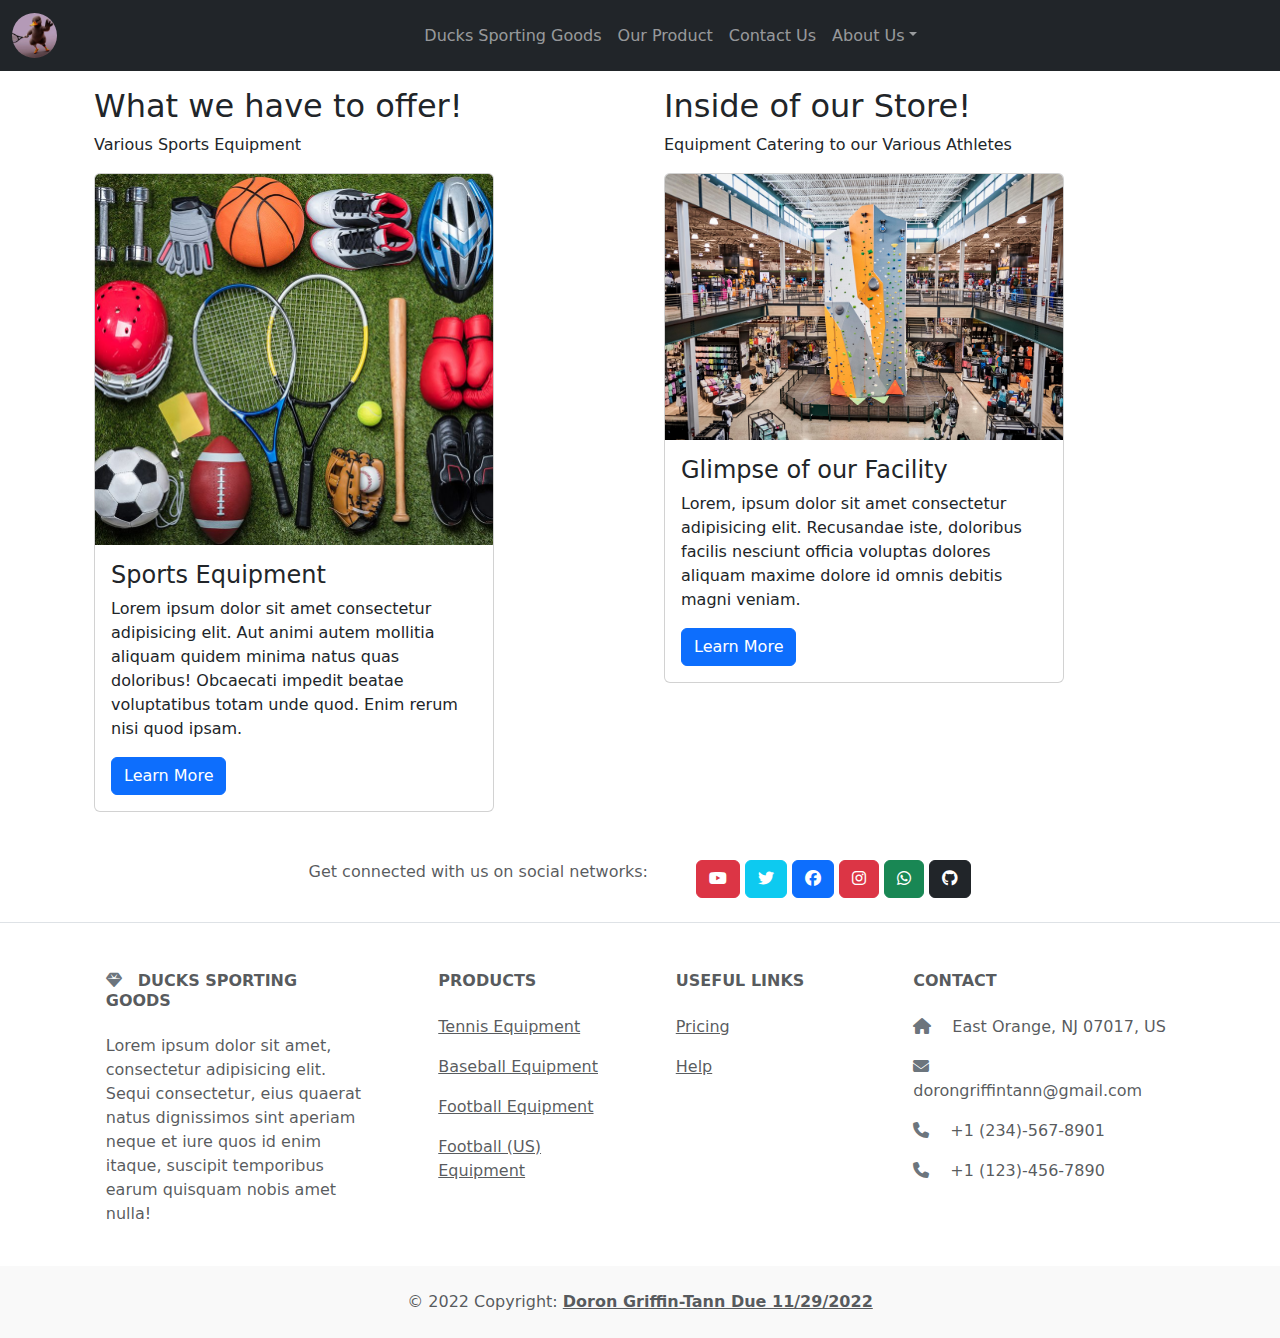
<file: index.html>
<!-- DEVELOPER: Doron Griffin-Tann, IS117-003, Fall 2022 -->

<!DOCTYPE html>
<html lang="en">
  <head>
    <meta name="viewport" content="width=device-width, initial-scale=1">
    <meta charset="utf-8">
<link rel="stylesheet" href="styles/main.css">
<!-- Latest compiled and minified CSS -->
<link href="https://cdn.jsdelivr.net/npm/bootstrap@5.2.3/dist/css/bootstrap.min.css" rel="stylesheet">

<!-- Latest compiled JavaScript -->
<script src="https://cdn.jsdelivr.net/npm/bootstrap@5.2.3/dist/js/bootstrap.bundle.min.js"></script>

<!-- font asesome 6 cdn -->
<link rel="stylesheet" href="https://cdn.jsdelivr.net/npm/@fortawesome/fontawesome-free@6.1.0/css/all.css">
</head>

  <body>

    <nav class="navbar navbar-expand-sm bg-dark navbar-dark">
        <div class="container-fluid">
          <a class="navbar-brand" href="#">
            <img src="images/sporty-duck.jpeg" alt="Company Logo Duck" style="width:45px;" class="rounded-pill"> 
          </a>
          <button class="navbar-toggler" type="button" data-bs-toggle="collapse" data-bs-target="#collapsibleNavbar">
            <span class="navbar-toggler-icon"></span>
          </button>
          <div class="collapse navbar-collapse justify-content-center" id="collapsibleNavbar">
            <ul class="navbar-nav">

                <li class="nav-item">
                    <a class="nav-link" href="index.html">Ducks Sporting Goods</a>
                  </li>
              <li class="nav-item">
                <a class="nav-link" href="our_product.html">Our Product</a>
              </li>
              <li class="nav-item">
                <a class="nav-link" href="contact_form.html">Contact Us</a>
              </li>  
              <li class="nav-item dropdown">
                <a class="nav-link dropdown-toggle" href="#" role="button" data-bs-toggle="dropdown">About Us</a>
                <ul class="dropdown-menu">
                  <li><a class="dropdown-item" href="about_us.html">Our Mission</a></li>
                  <li><a class="dropdown-item" href="customer_reviews.html">Customer Reviews</a></li>
                </ul>
              </li>
            </ul>
          </div>
        </div>
      </nav>

      <div class="container">
        <div class="row">
            <div class="col">
                <div class="container mt-3">
                    <h2>What we have to offer!</h2>
                    <p>Various Sports Equipment</p>
                    <div class="card" style="width:400px">
                        <img class="card-img-top" src="images/Sporting-Goods.jpg" alt="Image of sports equipment" style="width:100%" >
                        <div class="card-body">
                            <h4 class="card-title">Sports Equipment</h4>
                            <p class="card-text">Lorem ipsum dolor sit amet consectetur adipisicing elit. Aut animi autem mollitia aliquam quidem minima natus quas doloribus! Obcaecati impedit beatae voluptatibus totam unde quod. Enim rerum nisi quod ipsam.</p>
                            <a href="our_product.html" class="btn btn-primary">Learn More</a>
                        </div>
                    </div>
                    <br>
                </div>
            </div>
            <div class="col">
                <div class="container mt-3">
                    <h2>Inside of our Store!</h2>
                    <p>Equipment Catering to our Various Athletes</p>
                    <div class="card" style="width:400px">
                        <img class="card-img-top" src="images/sports-interior-shop.jpg" alt="Image of sports equipment" style="width:100%" >
                        <div class="card-body">
                            <h4 class="card-title">Glimpse of our Facility</h4>
                            <p class="card-text">Lorem, ipsum dolor sit amet consectetur adipisicing elit. Recusandae iste, doloribus facilis nesciunt officia voluptas dolores aliquam maxime dolore id omnis debitis magni veniam.</p>
                            <a href="about_us.html" class="btn btn-primary">Learn More</a>
                        </div>
                    </div>
                    <br>
                </div>
            </div>
        </div>
    </div>


      <!-- Footer -->
<footer class="text-center text-lg-start bg-white text-muted">
    <!-- Section: Social media -->
    <section class="d-flex justify-content-center p-4 border-bottom">
      <!-- Left -->
      <div class="me-5 d-none d-lg-block">
        <span>Get connected with us on social networks:</span>
      </div>

      <div id="container-fluid">
        <button class="btn btn-danger text-center" type="button">
            <i class="fa-brands fa-youtube"></i>
        </button>
        <button class="btn btn-info" type="button">
            <i class="fa-brands fa-twitter text-white"></i>
        </button>
        <button class="btn btn-primary" type="button">
            <i class="fa-brands fa-facebook"></i>
        </button>
        <button class="btn btn-danger" type="button">
            <i class="fa-brands fa-instagram"></i>
        </button>
        <button class="btn btn-success" type="button">
            <i class="fa-brands fa-whatsapp"></i>
        </button>
        <button class="btn btn-dark" type="button">
            <i class="fa-brands fa-github"></i>
        </button>
    </div>
      <!-- Left -->

      <!-- Right -->
    <!-- Section: Social media -->

      <!-- Right -->
    </section>

    <!-- Section: Links  -->
    <section class="">
      <div class="container text-center text-md-start mt-5">
        <!-- Grid row -->
        <div class="row mt-3">
          <!-- Grid column -->
          <div class="col-md-3 col-lg-4 col-xl-3 mx-auto mb-4">
            <!-- Content -->
            <h6 class="text-uppercase fw-bold mb-4">
              <i class="fas fa-gem me-3 text-secondary"></i>Ducks Sporting Goods
            </h6>
            <p>Lorem ipsum dolor sit amet, consectetur adipisicing elit. Sequi consectetur, eius quaerat natus dignissimos sint aperiam neque et iure quos id enim itaque, suscipit temporibus earum quisquam nobis amet nulla!
            </p>
          </div>
          <!-- Grid column -->
  
          <!-- Grid column -->
          <div class="col-md-2 col-lg-2 col-xl-2 mx-auto mb-4">
            <!-- Links -->
            <h6 class="text-uppercase fw-bold mb-4">
              Products
            </h6>
            <p>
              <a href="our_product.html" class="text-reset">Tennis Equipment</a>
            </p>
            <p>
              <a href="our_product.html" class="text-reset">Baseball Equipment</a>
            </p>
            <p>
              <a href="our_product.html" class="text-reset">Football Equipment</a>
            </p>
            <p>
              <a href="our_product.html" class="text-reset">Football (US) Equipment</a>
            </p>
          </div>
          <!-- Grid column -->
  
          <!-- Grid column -->
          <div class="col-md-3 col-lg-2 col-xl-2 mx-auto mb-4">
            <!-- Links -->
            <h6 class="text-uppercase fw-bold mb-4">
              Useful links
            </h6>
            <p>
              <a href="our_product.html" class="text-reset">Pricing</a>
            </p>
            <p>
              <a href="contact_form.html" class="text-reset">Help</a>
            </p>
          </div>
          <!-- Grid column -->
  
          <!-- Grid column -->
          <div class="col-md-4 col-lg-3 col-xl-3 mx-auto mb-md-0 mb-4">
            <!-- Links -->
            <h6 class="text-uppercase fw-bold mb-4">Contact</h6>
            <p><i class="fas fa-home me-3 text-secondary"></i> East Orange, NJ 07017, US</p>
            <p>
              <i class="fas fa-envelope me-3 text-secondary"></i>
              dorongriffintann@gmail.com
            </p>
            <p><i class="fas fa-phone me-3 text-secondary"></i> +1 (234)-567-8901</p>
            <p><i class="fas fa-phone me-3 text-secondary"></i> +1 (123)-456-7890</p>
          </div>
          <!-- Grid column -->
        </div>
        <!-- Grid row -->
      </div>
    </section>
    <!-- Section: Links  -->
  
    <!-- Copyright -->
    <div class="text-center p-4" style="background-color: rgba(0, 0, 0, 0.025);">
      &copy; 2022 Copyright:
      <a class="text-reset fw-bold" href="#!">Doron Griffin-Tann Due 11/29/2022</a>
    </div>
    <!-- Copyright -->
  </footer>
  <!-- Footer -->


  </body>
</html>
</file>
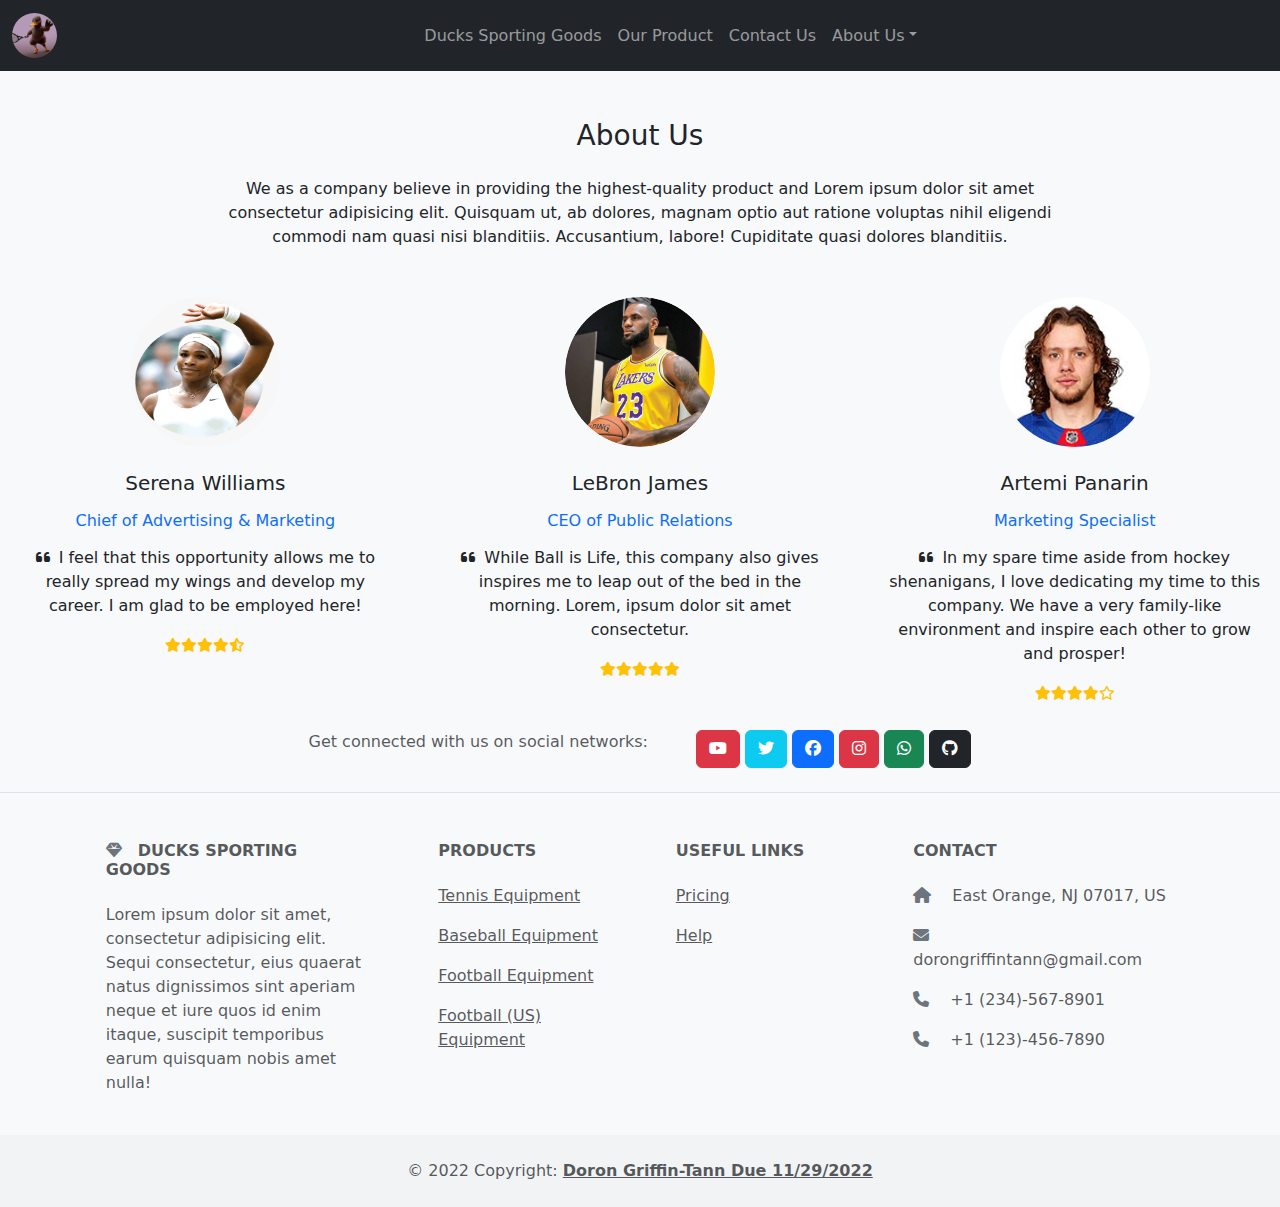
<file: about_us.html>
<!-- DEVELOPER: Doron Griffin-Tann, IS117-003, Fall 2022 -->

<!DOCTYPE html>
<html lang="en">
  <head>
    <meta name="viewport" content="width=device-width, initial-scale=1">
    <meta charset="utf-8">
<link rel="stylesheet" href="styles/main.css">
<!-- Latest compiled and minified CSS -->
<link href="https://cdn.jsdelivr.net/npm/bootstrap@5.2.3/dist/css/bootstrap.min.css" rel="stylesheet">

<!-- Latest compiled JavaScript -->
<script src="https://cdn.jsdelivr.net/npm/bootstrap@5.2.3/dist/js/bootstrap.bundle.min.js"></script>

<!-- font asesome 6 cdn -->
<link rel="stylesheet" href="https://cdn.jsdelivr.net/npm/@fortawesome/fontawesome-free@6.1.0/css/all.css">
</head>

  <body>

  <body>

    <nav class="navbar navbar-expand-sm bg-dark navbar-dark">
        <div class="container-fluid">
          <a class="navbar-brand" href="#">
            <img src="images/sporty-duck.jpeg" alt="Company Logo Duck" style="width:45px;" class="rounded-pill"> 
          </a>
          <button class="navbar-toggler" type="button" data-bs-toggle="collapse" data-bs-target="#collapsibleNavbar">
            <span class="navbar-toggler-icon"></span>
          </button>
          <div class="collapse navbar-collapse justify-content-center" id="collapsibleNavbar">
            <ul class="navbar-nav">

                <li class="nav-item">
                    <a class="nav-link" href="index.html">Ducks Sporting Goods</a>
                  </li>
              <li class="nav-item">
                <a class="nav-link" href="our_product.html">Our Product</a>
              </li>
              <li class="nav-item">
                <a class="nav-link" href="contact_form.html">Contact Us</a>
              </li>  
              <li class="nav-item dropdown">
                <a class="nav-link dropdown-toggle" href="#" role="button" data-bs-toggle="dropdown">About Us</a>
                <ul class="dropdown-menu">
                  <li><a class="dropdown-item" href="about_us.html">Our Mission</a></li>
                  <li><a class="dropdown-item" href="customer_reviews.html">Customer Reviews</a></li>
                </ul>
              </li>
            </ul>
          </div>
        </div>
      </nav>
      
      <div class="bg-light">
        <br class="bg-light">
        <br class="bg-light">
      </div>
      <section class="bg-light">
        <div class="row d-flex justify-content-center">
      
          <div class="col-md-10 col-xl-8 text-center">
            <h3 class="mb-4">About Us</h3>
            <p class="mb-4 pb-2 mb-md-5 pb-md-0">
              We as a company believe in providing the highest-quality product and Lorem ipsum dolor sit amet consectetur adipisicing elit. Quisquam ut, ab dolores, magnam optio aut ratione voluptas nihil eligendi commodi nam quasi nisi blanditiis. Accusantium, labore! Cupiditate quasi dolores blanditiis.
            </p>
          </div>
        </div>
        <div class="row text-center">
          <div class="col-md-4 mb-5 mb-md-0">
            <div class="d-flex justify-content-center mb-4">
              <img src="images/Serena-picture.png"
                class="rounded-circle shadow-1-strong" width="150" height="150" />
            </div>
            <h5 class="mb-3">Serena Williams</h5>
            <h6 class="text-primary mb-3">Chief of Advertising & Marketing</h6>
            <p class="px-xl-3">
              <i class="fas fa-quote-left pe-2"></i>I feel that this opportunity allows me to really spread my wings and develop my career. I am glad to be employed here!
            </p>
            <ul class="list-unstyled d-flex justify-content-center mb-0">
              <li>
                <i class="fas fa-star fa-sm text-warning"></i>
              </li>
              <li>
                <i class="fas fa-star fa-sm text-warning"></i>
              </li>
              <li>
                <i class="fas fa-star fa-sm text-warning"></i>
              </li>
              <li>
                <i class="fas fa-star fa-sm text-warning"></i>
              </li>
              <li>
                <i class="fas fa-star-half-alt fa-sm text-warning"></i>
              </li>
            </ul>
          </div>
          <div class="col-md-4 mb-5 mb-md-0">
            <div class="d-flex justify-content-center mb-4">
              <img src="images/LeBron-picture.png"
                class="rounded-circle shadow-1-strong" width="150" height="150" />
            </div>
            <h5 class="mb-3">LeBron James</h5>
            <h6 class="text-primary mb-3">CEO of Public Relations</h6>
            <p class="px-xl-3">
              <i class="fas fa-quote-left pe-2"></i>While Ball is Life, this company also gives inspires me to leap out of the bed in the morning. Lorem, ipsum dolor sit amet consectetur.
            </p>
            <ul class="list-unstyled d-flex justify-content-center mb-0">
              <li>
                <i class="fas fa-star fa-sm text-warning"></i>
              </li>
              <li>
                <i class="fas fa-star fa-sm text-warning"></i>
              </li>
              <li>
                <i class="fas fa-star fa-sm text-warning"></i>
              </li>
              <li>
                <i class="fas fa-star fa-sm text-warning"></i>
              </li>
              <li>
                <i class="fas fa-star fa-sm text-warning"></i>
              </li>
            </ul>
          </div>
          <div class="col-md-4 mb-0">
            <div class="d-flex justify-content-center mb-4">
              <img src="images/artemi-picture.jpg"
                class="rounded-circle shadow-1-strong" width="150" height="150" />
            </div>
            <h5 class="mb-3">Artemi Panarin</h5>
            <h6 class="text-primary mb-3">Marketing Specialist</h6>
            <p class="px-xl-3">
              <i class="fas fa-quote-left pe-2"></i>In my spare time aside from hockey shenanigans, I love dedicating my time to this company. We have a very family-like environment and inspire each other to grow and prosper!
            </p>
            <ul class="list-unstyled d-flex justify-content-center mb-0">
              <li>
                <i class="fas fa-star fa-sm text-warning"></i>
              </li>
              <li>
                <i class="fas fa-star fa-sm text-warning"></i>
              </li>
              <li>
                <i class="fas fa-star fa-sm text-warning"></i>
              </li>
              <li>
                <i class="fas fa-star fa-sm text-warning"></i>
              </li>
              <li>
                <i class="far fa-star fa-sm text-warning"></i>
              </li>
            </ul>
          </div>
        </div>
      </section>

      

              <!-- Footer -->
              <footer class="text-center text-lg-start bg-light text-muted">
                <!-- Section: Social media -->
                <section class="d-flex justify-content-center p-4 border-bottom">
                  <!-- Left -->
                  <div class="me-5 d-none d-lg-block">
                    <span>Get connected with us on social networks:</span>
                  </div>
              
                  <div id="container-fluid">
                    <button class="btn btn-danger text-center" type="button">
                        <i class="fa-brands fa-youtube"></i>
                    </button>
                    <button class="btn btn-info" type="button">
                        <i class="fa-brands fa-twitter text-white"></i>
                    </button>
                    <button class="btn btn-primary" type="button">
                        <i class="fa-brands fa-facebook"></i>
                    </button>
                    <button class="btn btn-danger" type="button">
                        <i class="fa-brands fa-instagram"></i>
                    </button>
                    <button class="btn btn-success" type="button">
                        <i class="fa-brands fa-whatsapp"></i>
                    </button>
                    <button class="btn btn-dark" type="button">
                        <i class="fa-brands fa-github"></i>
                    </button>
                </div>
                  <!-- Left -->
              
                  <!-- Right -->
                <!-- Section: Social media -->
              
                  <!-- Right -->
                </section>
              
                <!-- Section: Links  -->
                <section class="">
                  <div class="container text-center text-md-start mt-5">
                    <!-- Grid row -->
                    <div class="row mt-3">
                      <!-- Grid column -->
                      <div class="col-md-3 col-lg-4 col-xl-3 mx-auto mb-4">
                        <!-- Content -->
                        <h6 class="text-uppercase fw-bold mb-4">
                          <i class="fas fa-gem me-3 text-secondary"></i>Ducks Sporting Goods
                        </h6>
                        <p>Lorem ipsum dolor sit amet, consectetur adipisicing elit. Sequi consectetur, eius quaerat natus dignissimos sint aperiam neque et iure quos id enim itaque, suscipit temporibus earum quisquam nobis amet nulla!
                        </p>
                      </div>
                      <!-- Grid column -->
              
                      <!-- Grid column -->
                      <div class="col-md-2 col-lg-2 col-xl-2 mx-auto mb-4">
                        <!-- Links -->
                        <h6 class="text-uppercase fw-bold mb-4">
                          Products
                        </h6>
                        <p>
                          <a href="our_product.html" class="text-reset">Tennis Equipment</a>
                        </p>
                        <p>
                          <a href="our_product.html" class="text-reset">Baseball Equipment</a>
                        </p>
                        <p>
                          <a href="our_product.html" class="text-reset">Football Equipment</a>
                        </p>
                        <p>
                          <a href="our_product.html" class="text-reset">Football (US) Equipment</a>
                        </p>
                      </div>
                      <!-- Grid column -->
              
                      <!-- Grid column -->
                      <div class="col-md-3 col-lg-2 col-xl-2 mx-auto mb-4">
                        <!-- Links -->
                        <h6 class="text-uppercase fw-bold mb-4">
                          Useful links
                        </h6>
                        <p>
                          <a href="our_product.html" class="text-reset">Pricing</a>
                        </p>
                        <p>
                          <a href="contact_form.html" class="text-reset">Help</a>
                        </p>
                      </div>
                      <!-- Grid column -->
              
                      <!-- Grid column -->
                      <div class="col-md-4 col-lg-3 col-xl-3 mx-auto mb-md-0 mb-4">
                        <!-- Links -->
                        <h6 class="text-uppercase fw-bold mb-4">Contact</h6>
                        <p><i class="fas fa-home me-3 text-secondary"></i> East Orange, NJ 07017, US</p>
                        <p>
                          <i class="fas fa-envelope me-3 text-secondary"></i>
                          dorongriffintann@gmail.com
                        </p>
                        <p><i class="fas fa-phone me-3 text-secondary"></i> +1 (234)-567-8901</p>
                        <p><i class="fas fa-phone me-3 text-secondary"></i> +1 (123)-456-7890</p>
                      </div>
                      <!-- Grid column -->
                    </div>
                    <!-- Grid row -->
                  </div>
                </section>
                <!-- Section: Links  -->
              
                <!-- Copyright -->
                <div class="text-center p-4" style="background-color: rgba(0, 0, 0, 0.025);">
                  &copy; 2022 Copyright:
                  <a class="text-reset fw-bold" href="#!">Doron Griffin-Tann Due 11/29/2022</a>
                </div>
                <!-- Copyright -->
              </footer>
              <!-- Footer -->
    
  </body>
</html>
</file>
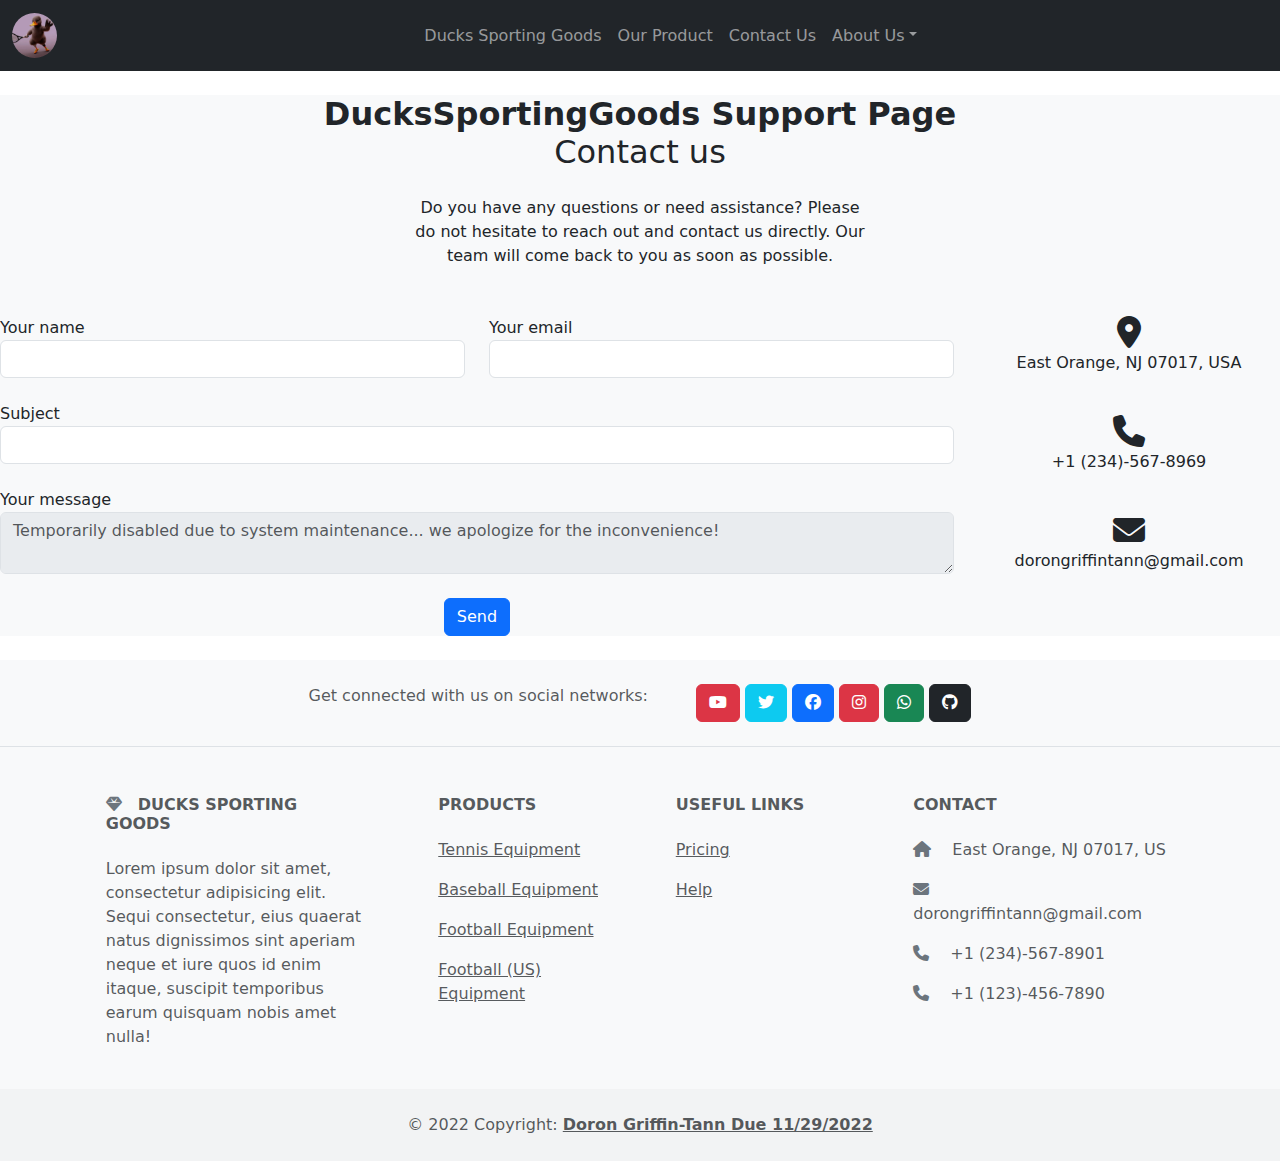
<file: contact_form.html>
<!-- DEVELOPER: Doron Griffin-Tann, IS117-003, Fall 2022 -->

<!DOCTYPE html>
<html lang="en">
  <head>
    <meta name="viewport" content="width=device-width, initial-scale=1">
    <meta charset="utf-8">
<link rel="stylesheet" href="styles/main.css">
<!-- Latest compiled and minified CSS -->
<link href="https://cdn.jsdelivr.net/npm/bootstrap@5.2.3/dist/css/bootstrap.min.css" rel="stylesheet">

<!-- Latest compiled JavaScript -->
<script src="https://cdn.jsdelivr.net/npm/bootstrap@5.2.3/dist/js/bootstrap.bundle.min.js"></script>

<!-- font asesome 6 cdn -->
<link rel="stylesheet" href="https://cdn.jsdelivr.net/npm/@fortawesome/fontawesome-free@6.1.0/css/all.css">
</head>

  <body>

  <body>

    <nav class="navbar navbar-expand-sm bg-dark navbar-dark">
        <div class="container-fluid">
          <a class="navbar-brand" href="#">
            <img src="images/sporty-duck.jpeg" alt="Company Logo Duck" style="width:45px;" class="rounded-pill"> 
          </a>
          <button class="navbar-toggler" type="button" data-bs-toggle="collapse" data-bs-target="#collapsibleNavbar">
            <span class="navbar-toggler-icon"></span>
          </button>
          <div class="collapse navbar-collapse justify-content-center" id="collapsibleNavbar">
            <ul class="navbar-nav">

                <li class="nav-item">
                    <a class="nav-link" href="index.html">Ducks Sporting Goods</a>
                  </li>
              <li class="nav-item">
                <a class="nav-link" href="our_product.html">Our Product</a>
              </li>
              <li class="nav-item">
                <a class="nav-link" href="contact_form.html">Contact Us</a>
              </li>  
              <li class="nav-item dropdown">
                <a class="nav-link dropdown-toggle" href="#" role="button" data-bs-toggle="dropdown">About Us</a>
                <ul class="dropdown-menu">
                  <li><a class="dropdown-item" href="about_us.html">Our Mission</a></li>
                  <li><a class="dropdown-item" href="customer_reviews.html">Customer Reviews</a></li>
                </ul>
              </li>
            </ul>
          </div>
        </div>
      </nav>


<section class="mb-4 bg-light">
  <h2 class="h1-responsive font-weight-bold text-center my-4"><strong>DucksSportingGoods Support Page</strong><br>
  Contact us</h2>
  <!--Section description-->

  <p class="text-center w-responsive mx-auto mb-5 align-middle text-center" style="max-width:45ch";>Do you have any questions or need assistance? Please do not hesitate to reach out and contact us directly. Our team will come back to you as soon as possible.</p>

  <div class="row">

      <!--Grid column-->
      <div class="col-md-9 mb-md-0 mb-5">
          <form id="contact-form" name="contact-form" onsubmit="return false;" method="POST">

              <!--Grid row-->
              <div class="row">

                  <!--Grid column-->
                  <div class="col-md-6">
                      <div class="md-form mb-0">
                          <label for="name" class="">Your name</label>
                          <input type="text" id="name" name="name" class="form-control">
                          <br>
                      </div>
                  </div>
                  <!--Grid column-->

                  <!--Grid column-->
                  <div class="col-md-6">
                      <div class="md-form mb-0">
                          <label for="email" class="">Your email</label>
                          <input type="text" id="email" name="email" class="form-control">
                          <br>
                      </div>
                  </div>
                  <!--Grid column-->

              </div>
              <!--Grid row-->

              <!--Grid row-->
              <div class="row">
                  <div class="col-md-12">
                      <div class="md-form mb-0">
                          <label for="subject" class="">Subject</label>
                          <input type="text" id="subject" name="subject" class="form-control" >
                          <br>
                      </div>
                  </div>
              </div>
              <!--Grid row-->

              <!--Grid row-->
              <div class="row">

                  <!--Grid column-->
                  <div class="col-md-12">

                      <div class="md-form">
                          <label for="message">Your message</label>
                          <textarea type="text" id="message" name="message" rows="2" class="form-control md-textarea" disabled placeholder="Temporarily disabled due to system maintenance... we apologize for the inconvenience!"></textarea>
                          <br>
                      </div>

                  </div>
              </div>
              <!--Grid row-->

          </form>

          <div class="text-center text-md-left">
              <a class="btn btn-primary">Send</a>
          </div>
          <div class="status"></div>
      </div>
      <!--Grid column-->

      <!--Grid column-->
      <div class="col-md-3 text-center">
          <ul class="list-unstyled mb-0">
              <li><i class="fas fa-map-marker-alt fa-2x"></i>
                  <p>East Orange, NJ 07017, USA</p>
              </li>

              <li><i class="fas fa-phone mt-4 fa-2x"></i>
                  <p>+1 (234)-567-8969</p>
              </li>

              <li><i class="fas fa-envelope mt-4 fa-2x"></i>
                  <p>dorongriffintann@gmail.com</p>
              </li>
          </ul>
      </div>
      <!--Grid column-->

  </div>

</section>


          <!-- Footer -->
          <footer class="text-center text-lg-start bg-light text-muted">
            <!-- Section: Social media -->
            <section class="d-flex justify-content-center p-4 border-bottom">
              <!-- Left -->
              <div class="me-5 d-none d-lg-block">
                <span>Get connected with us on social networks:</span>
              </div>
          
              <div id="container-fluid">
                <button class="btn btn-danger text-center" type="button">
                    <i class="fa-brands fa-youtube"></i>
                </button>
                <button class="btn btn-info" type="button">
                    <i class="fa-brands fa-twitter text-white"></i>
                </button>
                <button class="btn btn-primary" type="button">
                    <i class="fa-brands fa-facebook"></i>
                </button>
                <button class="btn btn-danger" type="button">
                    <i class="fa-brands fa-instagram"></i>
                </button>
                <button class="btn btn-success" type="button">
                    <i class="fa-brands fa-whatsapp"></i>
                </button>
                <button class="btn btn-dark" type="button">
                    <i class="fa-brands fa-github"></i>
                </button>
            </div>
              <!-- Left -->
          
              <!-- Right -->
            <!-- Section: Social media -->
          
              <!-- Right -->
            </section>
          
            <!-- Section: Links  -->
            <section class="">
              <div class="container text-center text-md-start mt-5">
                <!-- Grid row -->
                <div class="row mt-3">
                  <!-- Grid column -->
                  <div class="col-md-3 col-lg-4 col-xl-3 mx-auto mb-4">
                    <!-- Content -->
                    <h6 class="text-uppercase fw-bold mb-4">
                      <i class="fas fa-gem me-3 text-secondary"></i>Ducks Sporting Goods
                    </h6>
                    <p>Lorem ipsum dolor sit amet, consectetur adipisicing elit. Sequi consectetur, eius quaerat natus dignissimos sint aperiam neque et iure quos id enim itaque, suscipit temporibus earum quisquam nobis amet nulla!
                    </p>
                  </div>
                  <!-- Grid column -->
          
                  <!-- Grid column -->
                  <div class="col-md-2 col-lg-2 col-xl-2 mx-auto mb-4">
                    <!-- Links -->
                    <h6 class="text-uppercase fw-bold mb-4">
                      Products
                    </h6>
                    <p>
                      <a href="our_product.html" class="text-reset">Tennis Equipment</a>
                    </p>
                    <p>
                      <a href="our_product.html" class="text-reset">Baseball Equipment</a>
                    </p>
                    <p>
                      <a href="our_product.html" class="text-reset">Football Equipment</a>
                    </p>
                    <p>
                      <a href="our_product.html" class="text-reset">Football (US) Equipment</a>
                    </p>
                  </div>
                  <!-- Grid column -->
          
                  <!-- Grid column -->
                  <div class="col-md-3 col-lg-2 col-xl-2 mx-auto mb-4">
                    <!-- Links -->
                    <h6 class="text-uppercase fw-bold mb-4">
                      Useful links
                    </h6>
                    <p>
                      <a href="our_product.html" class="text-reset">Pricing</a>
                    </p>
                    <p>
                      <a href="contact_form.html" class="text-reset">Help</a>
                    </p>
                  </div>
                  <!-- Grid column -->
          
                  <!-- Grid column -->
                  <div class="col-md-4 col-lg-3 col-xl-3 mx-auto mb-md-0 mb-4">
                    <!-- Links -->
                    <h6 class="text-uppercase fw-bold mb-4">Contact</h6>
                    <p><i class="fas fa-home me-3 text-secondary"></i> East Orange, NJ 07017, US</p>
                    <p>
                      <i class="fas fa-envelope me-3 text-secondary"></i>
                      dorongriffintann@gmail.com
                    </p>
                    <p><i class="fas fa-phone me-3 text-secondary"></i> +1 (234)-567-8901</p>
                    <p><i class="fas fa-phone me-3 text-secondary"></i> +1 (123)-456-7890</p>
                  </div>
                  <!-- Grid column -->
                </div>
                <!-- Grid row -->
              </div>
            </section>
            <!-- Section: Links  -->
          
            <!-- Copyright -->
            <div class="text-center p-4" style="background-color: rgba(0, 0, 0, 0.025);">
              &copy; 2022 Copyright:
              <a class="text-reset fw-bold" href="#!">Doron Griffin-Tann Due 11/29/2022</a>
            </div>
            <!-- Copyright -->
          </footer>
          <!-- Footer -->

  </body>
</html>
</file>
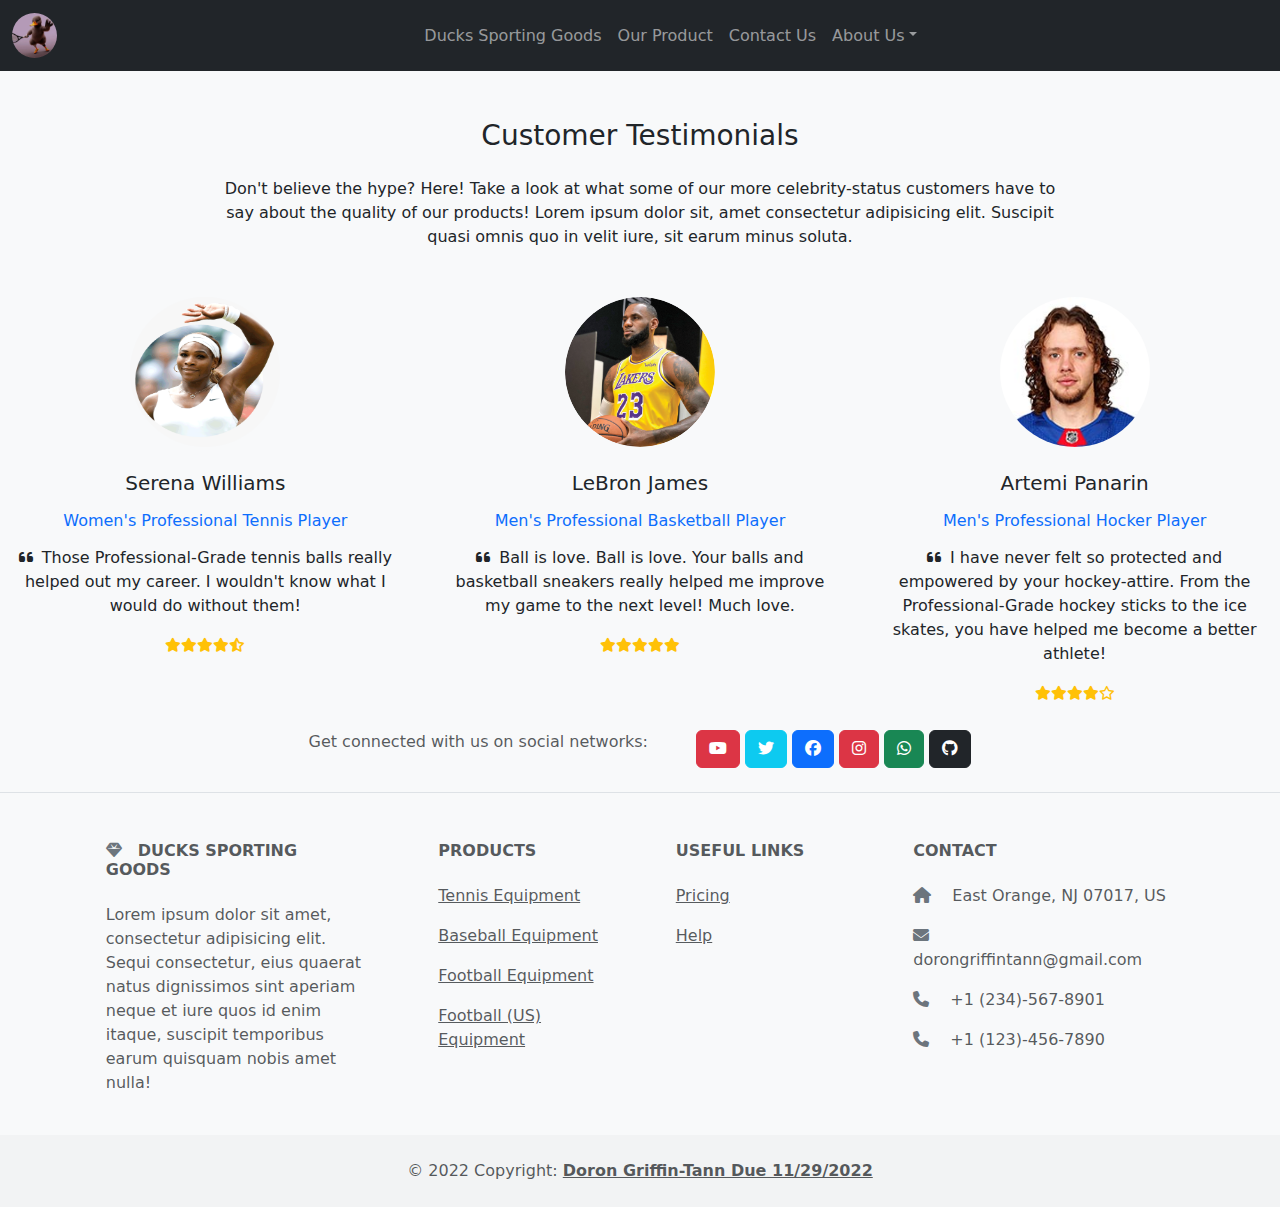
<file: customer_reviews.html>
<!-- DEVELOPER: Doron Griffin-Tann, IS117-003, Fall 2022 -->

<!DOCTYPE html>
<html lang="en">
  <head>
    <meta name="viewport" content="width=device-width, initial-scale=1">
    <meta charset="utf-8">
<link rel="stylesheet" href="styles/main.css">
<!-- Latest compiled and minified CSS -->
<link href="https://cdn.jsdelivr.net/npm/bootstrap@5.2.3/dist/css/bootstrap.min.css" rel="stylesheet">

<!-- Latest compiled JavaScript -->
<script src="https://cdn.jsdelivr.net/npm/bootstrap@5.2.3/dist/js/bootstrap.bundle.min.js"></script>

<!-- font asesome 6 cdn -->
<link rel="stylesheet" href="https://cdn.jsdelivr.net/npm/@fortawesome/fontawesome-free@6.1.0/css/all.css">
</head>

  <body>
    
    <nav class="navbar navbar-expand-sm bg-dark navbar-dark">
        <div class="container-fluid">
          <a class="navbar-brand" href="#">
            <img src="images/sporty-duck.jpeg" alt="Company Logo Duck" style="width:45px;" class="rounded-pill"> 
          </a>
          <button class="navbar-toggler" type="button" data-bs-toggle="collapse" data-bs-target="#collapsibleNavbar">
            <span class="navbar-toggler-icon"></span>
          </button>
          <div class="collapse navbar-collapse justify-content-center" id="collapsibleNavbar">
            <ul class="navbar-nav">

                <li class="nav-item">
                    <a class="nav-link" href="index.html">Ducks Sporting Goods</a>
                  </li>
              <li class="nav-item">
                <a class="nav-link" href="our_product.html">Our Product</a>
              </li>
              <li class="nav-item">
                <a class="nav-link" href="contact_form.html">Contact Us</a>
              </li>  
              <li class="nav-item dropdown">
                <a class="nav-link dropdown-toggle" href="#" role="button" data-bs-toggle="dropdown">About Us</a>
                <ul class="dropdown-menu">
                  <li><a class="dropdown-item" href="about_us.html">Our Mission</a></li>
                  <li><a class="dropdown-item" href="customer_reviews.html">Customer Reviews</a></li>
                </ul>
              </li>
            </ul>
          </div>
        </div>
      </nav>

      <div class="bg-light">
        <br class="bg-light">
        <br class="bg-light">
      </div>
      <section class="bg-light">
        <div class="row d-flex justify-content-center">
      
          <div class="col-md-10 col-xl-8 text-center">
            <h3 class="mb-4">Customer Testimonials</h3>
            <p class="mb-4 pb-2 mb-md-5 pb-md-0">
              Don't believe the hype? Here! Take a look at what some of our more celebrity-status customers have to say about the quality of our products! Lorem ipsum dolor sit, amet consectetur adipisicing elit. Suscipit quasi omnis quo in velit iure, sit earum minus soluta. 
            </p>
          </div>
        </div>
      
        <div class="row text-center">
          <div class="col-md-4 mb-5 mb-md-0">
            <div class="d-flex justify-content-center mb-4">
              <img src="images/Serena-picture.png"
                class="rounded-circle shadow-1-strong" width="150" height="150" />
            </div>
            <h5 class="mb-3">Serena Williams</h5>
            <h6 class="text-primary mb-3">Women's Professional Tennis Player</h6>
            <p class="px-xl-3">
              <i class="fas fa-quote-left pe-2"></i>Those Professional-Grade tennis balls really helped out my career. I wouldn't know what I would do without them!
            </p>
            <ul class="list-unstyled d-flex justify-content-center mb-0">
              <li>
                <i class="fas fa-star fa-sm text-warning"></i>
              </li>
              <li>
                <i class="fas fa-star fa-sm text-warning"></i>
              </li>
              <li>
                <i class="fas fa-star fa-sm text-warning"></i>
              </li>
              <li>
                <i class="fas fa-star fa-sm text-warning"></i>
              </li>
              <li>
                <i class="fas fa-star-half-alt fa-sm text-warning"></i>
              </li>
            </ul>
          </div>
          <div class="col-md-4 mb-5 mb-md-0">
            <div class="d-flex justify-content-center mb-4">
              <img src="images/LeBron-picture.png"
                class="rounded-circle shadow-1-strong" width="150" height="150" />
            </div>
            <h5 class="mb-3">LeBron James</h5>
            <h6 class="text-primary mb-3">Men's Professional Basketball Player</h6>
            <p class="px-xl-3">
              <i class="fas fa-quote-left pe-2"></i>Ball is love. Ball is love. Your balls and basketball sneakers really helped me improve my game to the next level! Much love.
            </p>
            <ul class="list-unstyled d-flex justify-content-center mb-0">
              <li>
                <i class="fas fa-star fa-sm text-warning"></i>
              </li>
              <li>
                <i class="fas fa-star fa-sm text-warning"></i>
              </li>
              <li>
                <i class="fas fa-star fa-sm text-warning"></i>
              </li>
              <li>
                <i class="fas fa-star fa-sm text-warning"></i>
              </li>
              <li>
                <i class="fas fa-star fa-sm text-warning"></i>
              </li>
            </ul>
          </div>
          <div class="col-md-4 mb-0">
            <div class="d-flex justify-content-center mb-4">
              <img src="images/artemi-picture.jpg"
                class="rounded-circle shadow-1-strong" width="150" height="150" />
            </div>
            <h5 class="mb-3">Artemi Panarin</h5>
            <h6 class="text-primary mb-3">Men's Professional Hocker Player</h6>
            <p class="px-xl-3">
              <i class="fas fa-quote-left pe-2"></i>I have never felt so protected and empowered by your hockey-attire. From the Professional-Grade hockey sticks to the ice skates, you have helped me become a better athlete!
            </p>
            <ul class="list-unstyled d-flex justify-content-center mb-0">
              <li>
                <i class="fas fa-star fa-sm text-warning"></i>
              </li>
              <li>
                <i class="fas fa-star fa-sm text-warning"></i>
              </li>
              <li>
                <i class="fas fa-star fa-sm text-warning"></i>
              </li>
              <li>
                <i class="fas fa-star fa-sm text-warning"></i>
              </li>
              <li>
                <i class="far fa-star fa-sm text-warning"></i>
              </li>
            </ul>
          </div>
        </div>
      </section>

                <!-- Footer -->
                <footer class="text-center text-lg-start bg-light text-muted">
                  <!-- Section: Social media -->
                  <section class="d-flex justify-content-center p-4 border-bottom">
                    <!-- Left -->
                    <div class="me-5 d-none d-lg-block">
                      <span>Get connected with us on social networks:</span>
                    </div>
                
                    <div id="container-fluid">
                      <button class="btn btn-danger text-center" type="button">
                          <i class="fa-brands fa-youtube"></i>
                      </button>
                      <button class="btn btn-info" type="button">
                          <i class="fa-brands fa-twitter text-white"></i>
                      </button>
                      <button class="btn btn-primary" type="button">
                          <i class="fa-brands fa-facebook"></i>
                      </button>
                      <button class="btn btn-danger" type="button">
                          <i class="fa-brands fa-instagram"></i>
                      </button>
                      <button class="btn btn-success" type="button">
                          <i class="fa-brands fa-whatsapp"></i>
                      </button>
                      <button class="btn btn-dark" type="button">
                          <i class="fa-brands fa-github"></i>
                      </button>
                  </div>
                    <!-- Left -->
                
                    <!-- Right -->
                  <!-- Section: Social media -->
                
                    <!-- Right -->
                  </section>
                
                  <!-- Section: Links  -->
                  <section class="">
                    <div class="container text-center text-md-start mt-5">
                      <!-- Grid row -->
                      <div class="row mt-3">
                        <!-- Grid column -->
                        <div class="col-md-3 col-lg-4 col-xl-3 mx-auto mb-4">
                          <!-- Content -->
                          <h6 class="text-uppercase fw-bold mb-4">
                            <i class="fas fa-gem me-3 text-secondary"></i>Ducks Sporting Goods
                          </h6>
                          <p>Lorem ipsum dolor sit amet, consectetur adipisicing elit. Sequi consectetur, eius quaerat natus dignissimos sint aperiam neque et iure quos id enim itaque, suscipit temporibus earum quisquam nobis amet nulla!
                          </p>
                        </div>
                        <!-- Grid column -->
                
                        <!-- Grid column -->
                        <div class="col-md-2 col-lg-2 col-xl-2 mx-auto mb-4">
                          <!-- Links -->
                          <h6 class="text-uppercase fw-bold mb-4">
                            Products
                          </h6>
                          <p>
                            <a href="our_product.html" class="text-reset">Tennis Equipment</a>
                          </p>
                          <p>
                            <a href="our_product.html" class="text-reset">Baseball Equipment</a>
                          </p>
                          <p>
                            <a href="our_product.html" class="text-reset">Football Equipment</a>
                          </p>
                          <p>
                            <a href="our_product.html" class="text-reset">Football (US) Equipment</a>
                          </p>
                        </div>
                        <!-- Grid column -->
                
                        <!-- Grid column -->
                        <div class="col-md-3 col-lg-2 col-xl-2 mx-auto mb-4">
                          <!-- Links -->
                          <h6 class="text-uppercase fw-bold mb-4">
                            Useful links
                          </h6>
                          <p>
                            <a href="our_product.html" class="text-reset">Pricing</a>
                          </p>
                          <p>
                            <a href="contact_form.html" class="text-reset">Help</a>
                          </p>
                        </div>
                        <!-- Grid column -->
                
                        <!-- Grid column -->
                        <div class="col-md-4 col-lg-3 col-xl-3 mx-auto mb-md-0 mb-4">
                          <!-- Links -->
                          <h6 class="text-uppercase fw-bold mb-4">Contact</h6>
                          <p><i class="fas fa-home me-3 text-secondary"></i> East Orange, NJ 07017, US</p>
                          <p>
                            <i class="fas fa-envelope me-3 text-secondary"></i>
                            dorongriffintann@gmail.com
                          </p>
                          <p><i class="fas fa-phone me-3 text-secondary"></i> +1 (234)-567-8901</p>
                          <p><i class="fas fa-phone me-3 text-secondary"></i> +1 (123)-456-7890</p>
                        </div>
                        <!-- Grid column -->
                      </div>
                      <!-- Grid row -->
                    </div>
                  </section>
                  <!-- Section: Links  -->
                
                  <!-- Copyright -->
                  <div class="text-center p-4" style="background-color: rgba(0, 0, 0, 0.025);">
                    &copy; 2022 Copyright:
                    <a class="text-reset fw-bold" href="#!">Doron Griffin-Tann Due 11/29/2022</a>
                  </div>
                  <!-- Copyright -->
                </footer>
                <!-- Footer -->
      
  </body>
</html>
</file>
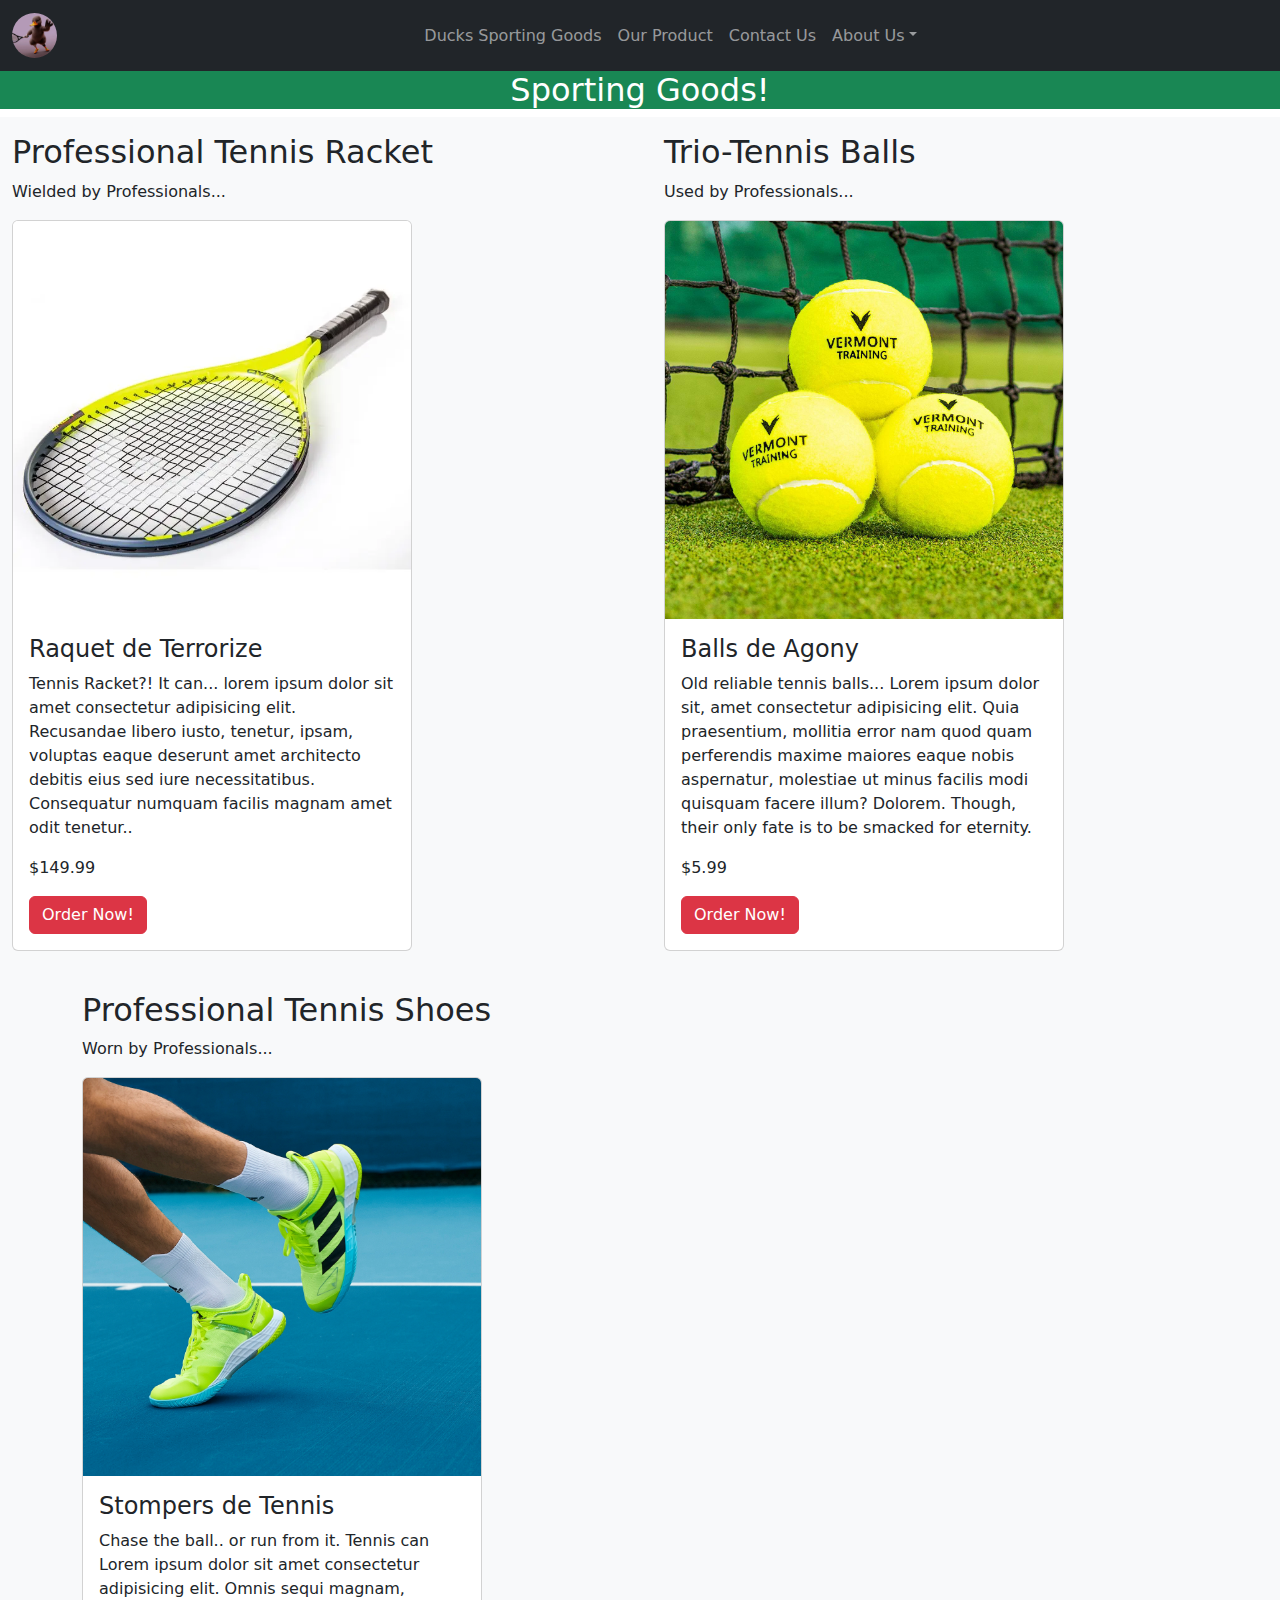
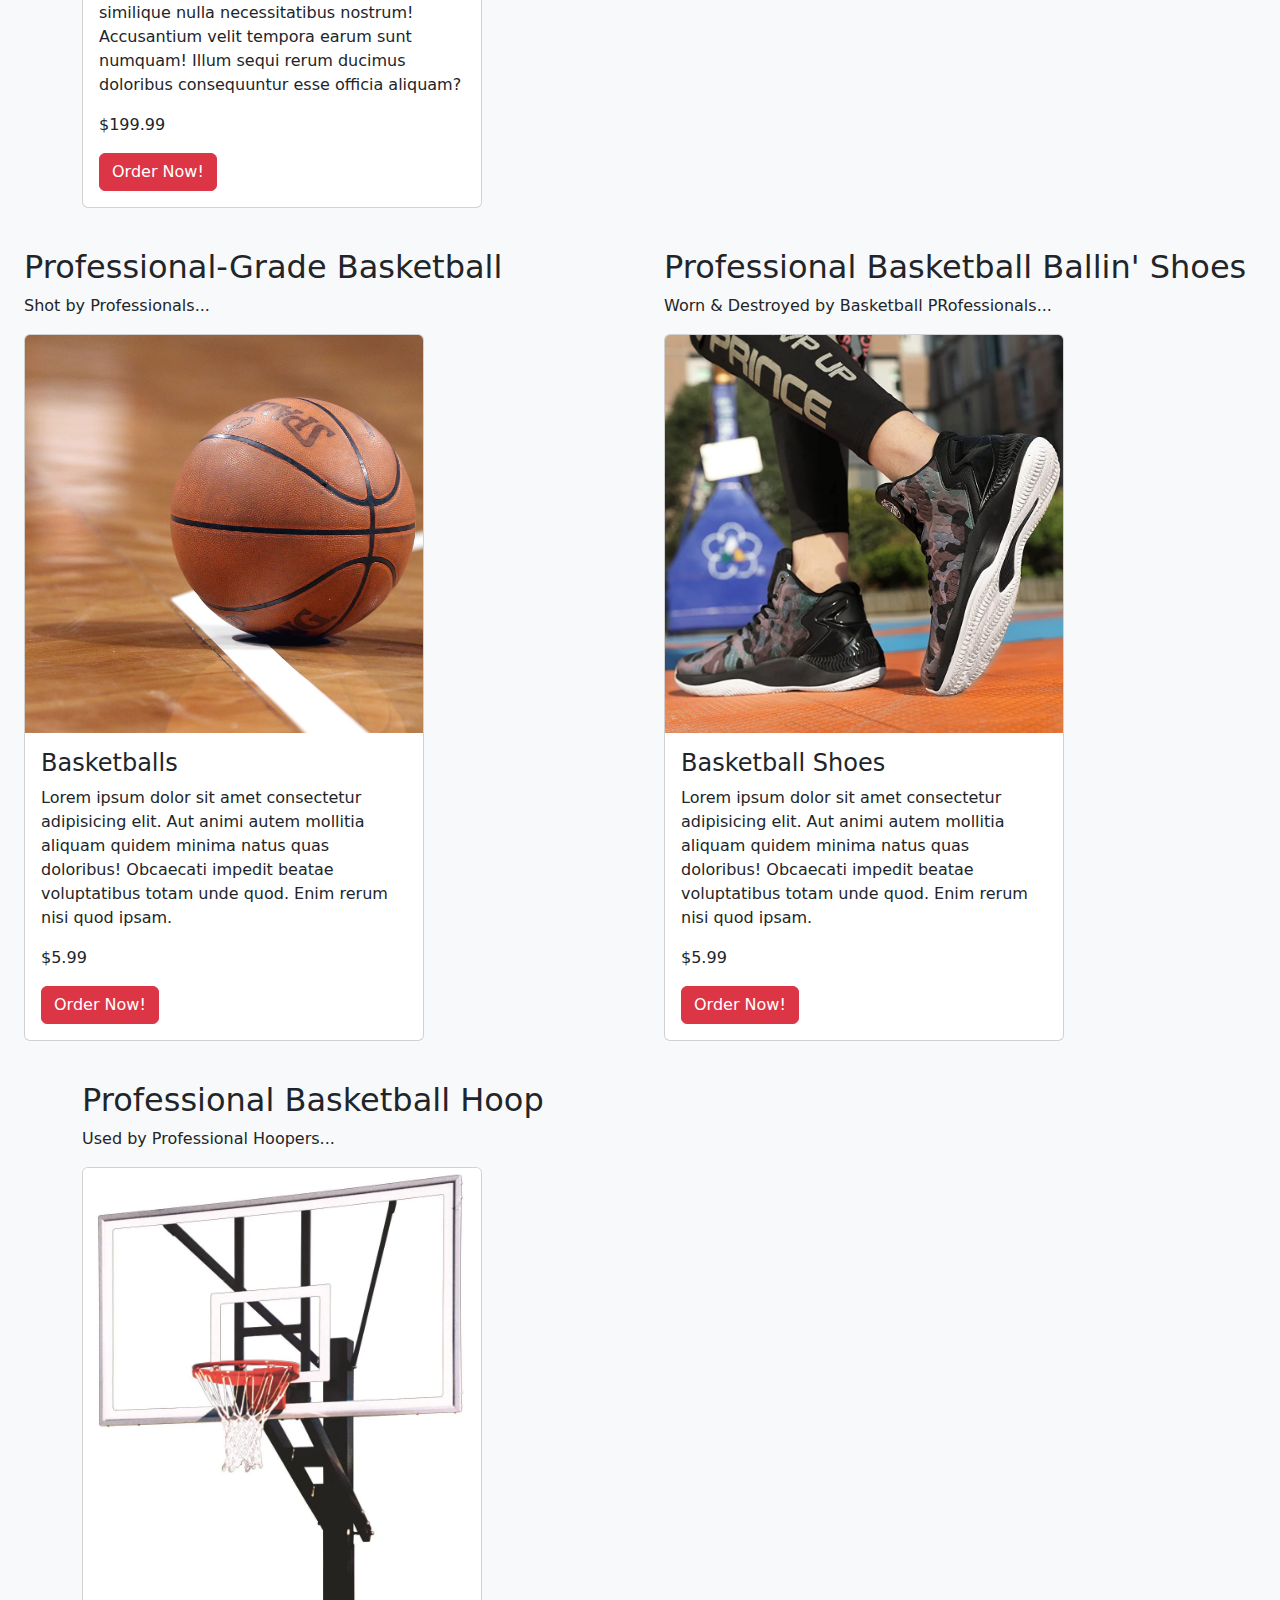
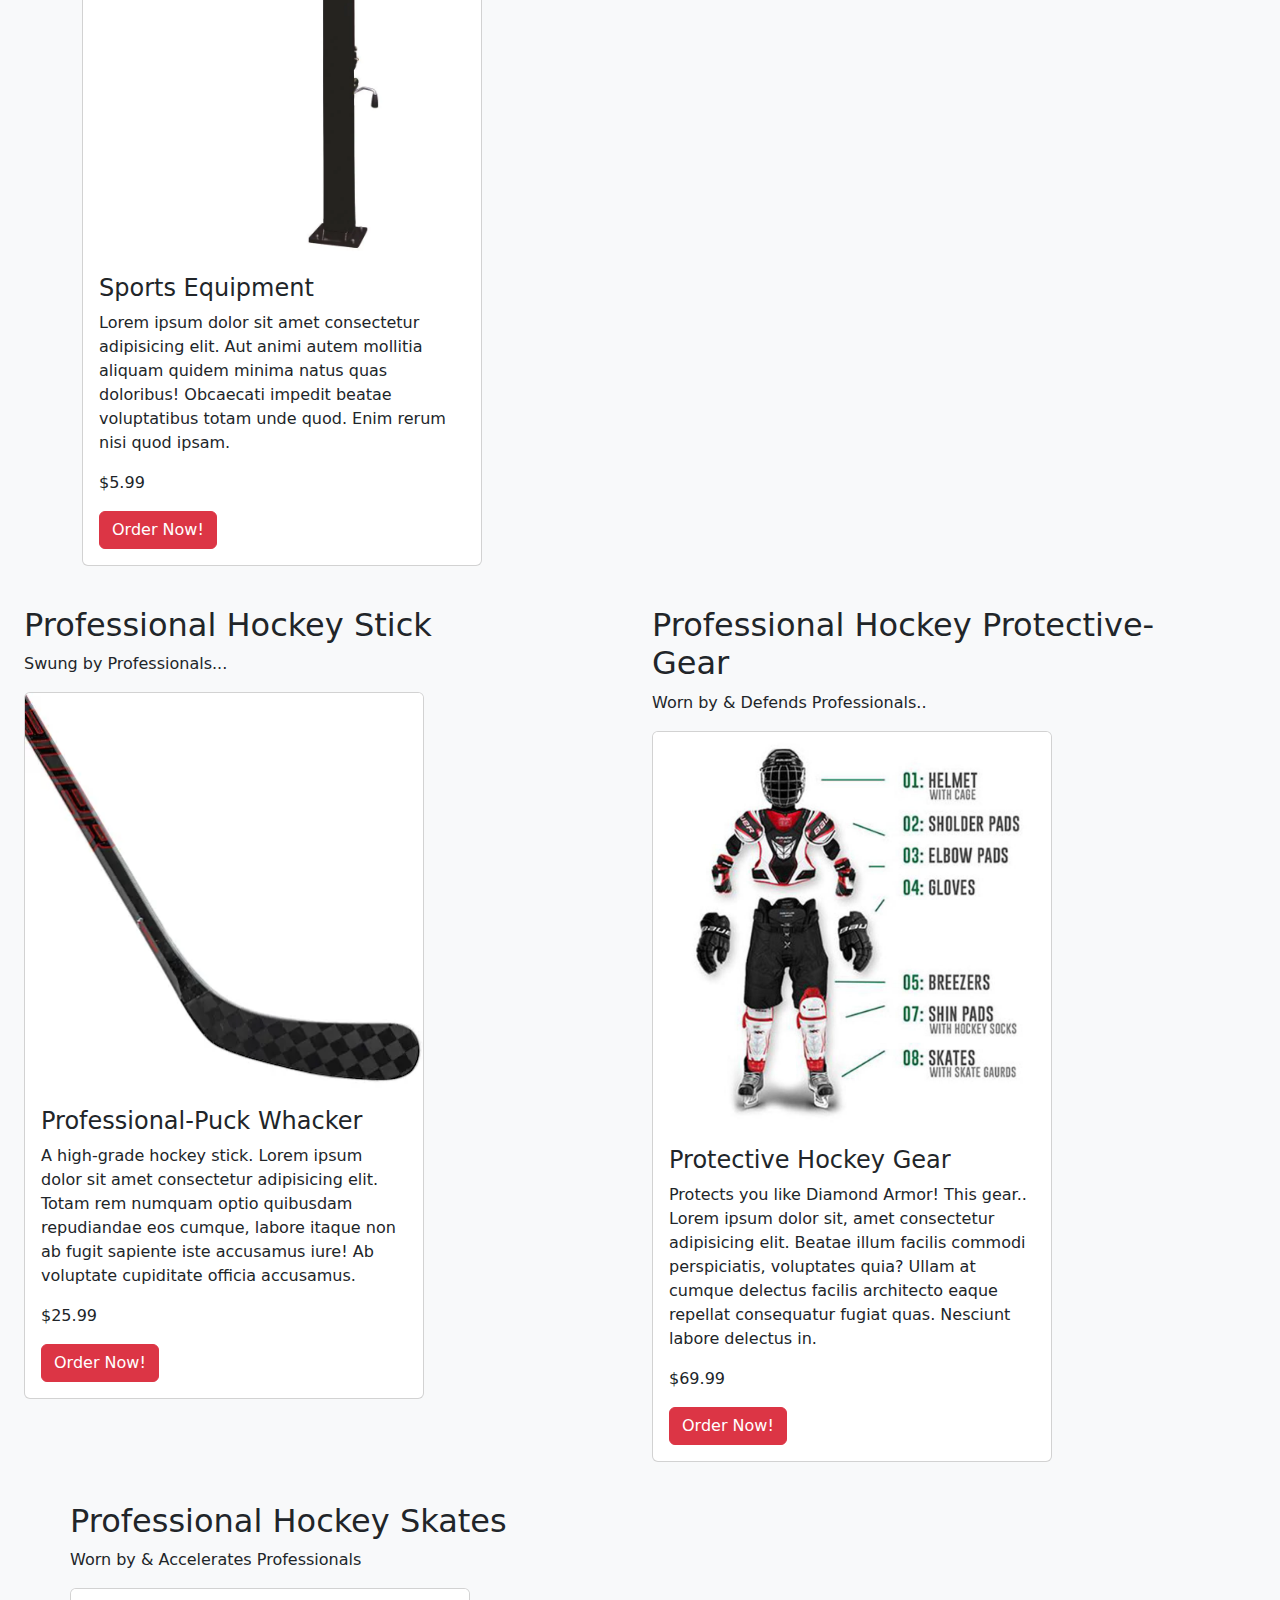
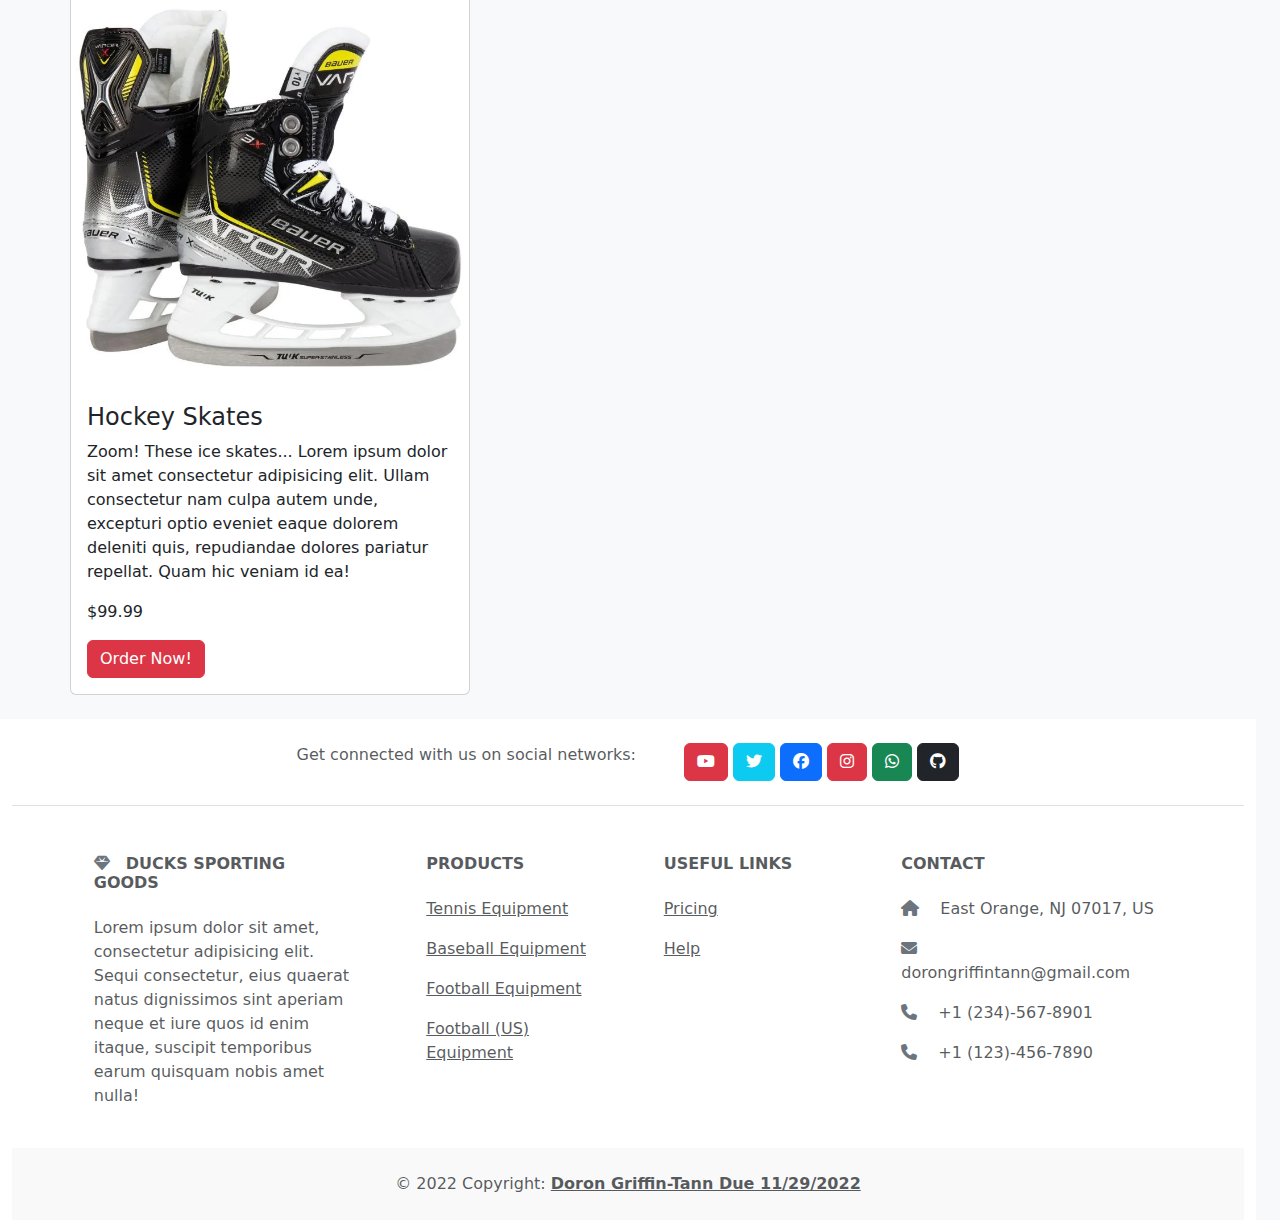
<file: our_product.html>
<!-- DEVELOPER: Doron Griffin-Tann, IS117-003, Fall 2022 -->

<!DOCTYPE html>
<html lang="en">
  <head>
    <meta name="viewport" content="width=device-width, initial-scale=1">
    <meta charset="utf-8">
<link rel="stylesheet" href="styles/main.css">
<!-- Latest compiled and minified CSS -->
<link href="https://cdn.jsdelivr.net/npm/bootstrap@5.2.3/dist/css/bootstrap.min.css" rel="stylesheet">

<!-- Latest compiled JavaScript -->
<script src="https://cdn.jsdelivr.net/npm/bootstrap@5.2.3/dist/js/bootstrap.bundle.min.js"></script>

<!-- font asesome 6 cdn -->
<link rel="stylesheet" href="https://cdn.jsdelivr.net/npm/@fortawesome/fontawesome-free@6.1.0/css/all.css">
</head>

  <body>

    <nav class="navbar navbar-expand-sm bg-dark navbar-dark">
        <div class="container-fluid">
          <a class="navbar-brand" href="#">
            <img src="images/sporty-duck.jpeg" alt="Company Logo Duck" style="width:45px;" class="rounded-pill"> 
          </a>
          <button class="navbar-toggler" type="button" data-bs-toggle="collapse" data-bs-target="#collapsibleNavbar">
            <span class="navbar-toggler-icon"></span>
          </button>
          <div class="collapse navbar-collapse justify-content-center" id="collapsibleNavbar">
            <ul class="navbar-nav">

                <li class="nav-item">
                    <a class="nav-link" href="index.html">Ducks Sporting Goods</a>
                  </li>
              <li class="nav-item">
                <a class="nav-link" href="our_product.html">Our Product</a>
              </li>
              <li class="nav-item">
                <a class="nav-link" href="contact_form.html">Contact Us</a>
              </li>  
              <li class="nav-item dropdown">
                <a class="nav-link dropdown-toggle" href="#" role="button" data-bs-toggle="dropdown">About Us</a>
                <ul class="dropdown-menu">
                  <li><a class="dropdown-item" href="about_us.html">Our Mission</a></li>
                  <li><a class="dropdown-item" href="customer_reviews.html">Customer Reviews</a></li>
                </ul>
              </li>
            </ul>
          </div>
        </div>
      </nav>


      <div class="container-fluid justify-content-center text-bg-success">
        <h2 style="text-align: center">Sporting Goods!</h2>
      </div>


      <!-- First Offering -->
      <div class="row justify-content-center bg-light" >
        <div class="col">
            <div class="container mt-3">
                <h2>Professional Tennis Racket</h2>
                <p>Wielded by Professionals...</p>
                <div class="card" style="width:400px">
                    <img class="card-img-top" src="images/pro-tennis-racket.jpg" alt="Image of sports equipment" style="width:100%" >
                    <div class="card-body">
                        <h4 class="card-title">Raquet de Terrorize</h4>
                        <p class="card-text">Tennis Racket?! It can... lorem ipsum dolor sit amet consectetur adipisicing elit. Recusandae libero iusto, tenetur, ipsam, voluptas eaque deserunt amet architecto debitis eius sed iure necessitatibus. Consequatur numquam facilis magnam amet odit tenetur..</p>
                        <p class="bg-white">$149.99</p>
                        <a href="#!" class="btn btn-danger">Order Now!</a>
                      </div>
                </div>
                <br>
            </div>
        </div>

        <div class="col">
          <div class="container mt-3">
              <h2>Trio-Tennis Balls</h2>
              <p>Used by Professionals...</p>
              <div class="card" style="width:400px">
                  <img class="card-img-top" src="images/pro-tennis-ball-trio.jpg" alt="Image of sports equipment" style="width:100%" >
                  <div class="card-body">
                      <h4 class="card-title">Balls de Agony</h4>
                      <p class="card-text">Old reliable tennis balls... Lorem ipsum dolor sit, amet consectetur adipisicing elit. Quia praesentium, mollitia error nam quod quam perferendis maxime maiores eaque nobis aspernatur, molestiae ut minus facilis modi quisquam facere illum? Dolorem. Though, their only fate is to be smacked for eternity.</p>
                      <p class="bg-white">$5.99</p>
                      <a href="#!" class="btn btn-danger">Order Now!</a>
                    </div>
              </div>
              <br>
          </div>
        </div>

        <div class="col">
          <div class="container mt-3">
              <h2>Professional Tennis Shoes</h2>
              <p>Worn by Professionals...</p>
              <div class="card" style="width:400px">
                  <img class="card-img-top" src="images/pro-tennis-shoes.jpg" alt="Image of sports equipment" style="width:100%" >
                  <div class="card-body">
                      <h4 class="card-title">Stompers de Tennis</h4>
                      <p class="card-text">Chase the ball.. or run from it. Tennis can Lorem ipsum dolor sit amet consectetur adipisicing elit. Omnis sequi magnam, similique nulla necessitatibus nostrum! Accusantium velit tempora earum sunt numquam! Illum sequi rerum ducimus doloribus consequuntur esse officia aliquam?</p>
                      <p class="bg-white">$199.99</p>
                      <a href="#!" class="btn btn-danger">Order Now!</a>
                    </div>
              </div>
              <br>
          </div>
    </div>
        <!-- First Offering END-->

        <!-- Second Offering -->
        <div class="row">
          <div class="col">
              <div class="container mt-3">
                  <h2>Professional-Grade Basketball</h2>
                  <p>Shot by Professionals...</p>
                  <div class="card" style="width:400px">
                      <img class="card-img-top" src="images/basketball-ball.jpg" alt="Image of sports equipment" style="width:100%" >
                      <div class="card-body">
                          <h4 class="card-title">Basketballs</h4>
                          <p class="card-text">Lorem ipsum dolor sit amet consectetur adipisicing elit. Aut animi autem mollitia aliquam quidem minima natus quas doloribus! Obcaecati impedit beatae voluptatibus totam unde quod. Enim rerum nisi quod ipsam.</p>
                          <p class="bg-white">$5.99</p>

                          <a href="#!" class="btn btn-danger">Order Now!</a>
                          
                      </div>
                  </div>
                  <br>
              </div>
          </div>
  
          <div class="col">
            <div class="container mt-3">
                <h2>Professional Basketball Ballin' Shoes</h2>
                <p>Worn & Destroyed by Basketball PRofessionals...</p>
                <div class="card" style="width:400px">
                    <img class="card-img-top" src="images/basketball-shoes.jpg" alt="Image of sports equipment" style="width:100%" >
                    <div class="card-body">
                        <h4 class="card-title">Basketball Shoes</h4>
                        <p class="card-text">Lorem ipsum dolor sit amet consectetur adipisicing elit. Aut animi autem mollitia aliquam quidem minima natus quas doloribus! Obcaecati impedit beatae voluptatibus totam unde quod. Enim rerum nisi quod ipsam.</p>
                        <p class="bg-white">$5.99</p>

                        <a href="#!" class="btn btn-danger">Order Now!</a>
                      </div>
                </div>
                <br>
            </div>
          </div>
  
          <div class="col">
            <div class="container mt-3">
                <h2>Professional Basketball Hoop</h2>
                <p>Used by Professional Hoopers...</p>
                <div class="card" style="width:400px">
                    <img class="card-img-top" src="images/basketball-hoop.jpeg" alt="Image of sports equipment" style="width:100%" >
                    <div class="card-body">
                        <h4 class="card-title">Sports Equipment</h4>
                        <p class="card-text">Lorem ipsum dolor sit amet consectetur adipisicing elit. Aut animi autem mollitia aliquam quidem minima natus quas doloribus! Obcaecati impedit beatae voluptatibus totam unde quod. Enim rerum nisi quod ipsam.</p>
                        <p class="bg-white">$5.99</p>

                        <a href="#!" class="btn btn-danger">Order Now!</a>
                      </div>
                </div>
                <br>
            </div>
      </div>
      <!-- Second Offering END -->

      <!-- Third Offering -->
      <div class="row">
        <div class="col">
            <div class="container mt-3">
                <h2>Professional Hockey Stick</h2>
                <p>Swung by Professionals...</p>
                <div class="card" style="width:400px">
                    <img class="card-img-top" src="images/hockey-stick.jpg" alt="Image of sports equipment" style="width:100%" >
                    <div class="card-body">
                        <h4 class="card-title">Professional-Puck Whacker</h4>
                        <p class="card-text">A high-grade hockey stick. Lorem ipsum dolor sit amet consectetur adipisicing elit. Totam rem numquam optio quibusdam repudiandae eos cumque, labore itaque non ab fugit sapiente iste accusamus iure! Ab voluptate cupiditate officia accusamus.</p>
                        <p class="bg-white">$25.99</p>

                        <a href="#!" class="btn btn-danger">Order Now!</a>
                      </div>
                </div>
                <br>
            </div>
        </div>

        <div class="col">
          <div class="container mt-3">
              <h2>Professional Hockey Protective-Gear</h2>
              <p>Worn by & Defends Professionals..</p>
              <div class="card" style="width:400px">
                  <img class="card-img-top" src="images/hockey-protection.jpg" alt="Image of sports equipment" style="width:100%" >
                  <div class="card-body">
                      <h4 class="card-title">Protective Hockey Gear</h4>
                      <p class="card-text">Protects you like Diamond Armor! This gear.. Lorem ipsum dolor sit, amet consectetur adipisicing elit. Beatae illum facilis commodi perspiciatis, voluptates quia? Ullam at cumque delectus facilis architecto eaque repellat consequatur fugiat quas. Nesciunt labore delectus in.</p>
                      <p class="bg-white">$69.99</p>

                      <a href="#!" class="btn btn-danger">Order Now!</a>
                    </div>
              </div>
              <br>
          </div>
        </div>

        <div class="col">
          <div class="container mt-3">
              <h2>Professional Hockey Skates</h2>
              <p>Worn by & Accelerates Professionals</p>
              <div class="card" style="width:400px">
                  <img class="card-img-top" src="images/hockey-skates.jpg" alt="Image of sports equipment" style="width:100%" >
                  <div class="card-body">
                      <h4 class="card-title">Hockey Skates</h4>
                      <p class="card-text">Zoom! These ice skates... Lorem ipsum dolor sit amet consectetur adipisicing elit. Ullam consectetur nam culpa autem unde, excepturi optio eveniet eaque dolorem deleniti quis, repudiandae dolores pariatur repellat. Quam hic veniam id ea!</p>
                      <p class="bg-white">$99.99</p>

                      <a href="#!" class="btn btn-danger">Order Now!</a>
                    </div>
              </div>
              <br>
          </div>
    </div>
    <!-- Third Offering END -->
        

          <!-- Footer -->
<footer class="text-center text-lg-start bg-white text-muted">
  <!-- Section: Social media -->
  <section class="d-flex justify-content-center p-4 border-bottom">
    <!-- Left -->
    <div class="me-5 d-none d-lg-block">
      <span>Get connected with us on social networks:</span>
    </div>

    <div id="container-fluid">
      <button class="btn btn-danger text-center" type="button">
          <i class="fa-brands fa-youtube"></i>
      </button>
      <button class="btn btn-info" type="button">
          <i class="fa-brands fa-twitter text-white"></i>
      </button>
      <button class="btn btn-primary" type="button">
          <i class="fa-brands fa-facebook"></i>
      </button>
      <button class="btn btn-danger" type="button">
          <i class="fa-brands fa-instagram"></i>
      </button>
      <button class="btn btn-success" type="button">
          <i class="fa-brands fa-whatsapp"></i>
      </button>
      <button class="btn btn-dark" type="button">
          <i class="fa-brands fa-github"></i>
      </button>
  </div>
    <!-- Left -->

    <!-- Right -->
  <!-- Section: Social media -->

    <!-- Right -->
  </section>

  <!-- Section: Links  -->
  <section class="">
    <div class="container text-center text-md-start mt-5">
      <!-- Grid row -->
      <div class="row mt-3">
        <!-- Grid column -->
        <div class="col-md-3 col-lg-4 col-xl-3 mx-auto mb-4">
          <!-- Content -->
          <h6 class="text-uppercase fw-bold mb-4">
            <i class="fas fa-gem me-3 text-secondary"></i>Ducks Sporting Goods
          </h6>
          <p>Lorem ipsum dolor sit amet, consectetur adipisicing elit. Sequi consectetur, eius quaerat natus dignissimos sint aperiam neque et iure quos id enim itaque, suscipit temporibus earum quisquam nobis amet nulla!
          </p>
        </div>
        <!-- Grid column -->

        <!-- Grid column -->
        <div class="col-md-2 col-lg-2 col-xl-2 mx-auto mb-4">
          <!-- Links -->
          <h6 class="text-uppercase fw-bold mb-4">
            Products
          </h6>
          <p>
            <a href="our_product.html" class="text-reset">Tennis Equipment</a>
          </p>
          <p>
            <a href="our_product.html" class="text-reset">Baseball Equipment</a>
          </p>
          <p>
            <a href="our_product.html" class="text-reset">Football Equipment</a>
          </p>
          <p>
            <a href="our_product.html" class="text-reset">Football (US) Equipment</a>
          </p>
        </div>
        <!-- Grid column -->

        <!-- Grid column -->
        <div class="col-md-3 col-lg-2 col-xl-2 mx-auto mb-4">
          <!-- Links -->
          <h6 class="text-uppercase fw-bold mb-4">
            Useful links
          </h6>
          <p>
            <a href="our_product.html" class="text-reset">Pricing</a>
          </p>
          <p>
            <a href="contact_form.html" class="text-reset">Help</a>
          </p>
        </div>
        <!-- Grid column -->

        <!-- Grid column -->
        <div class="col-md-4 col-lg-3 col-xl-3 mx-auto mb-md-0 mb-4">
          <!-- Links -->
          <h6 class="text-uppercase fw-bold mb-4">Contact</h6>
          <p><i class="fas fa-home me-3 text-secondary"></i> East Orange, NJ 07017, US</p>
          <p>
            <i class="fas fa-envelope me-3 text-secondary"></i>
            dorongriffintann@gmail.com
          </p>
          <p><i class="fas fa-phone me-3 text-secondary"></i> +1 (234)-567-8901</p>
          <p><i class="fas fa-phone me-3 text-secondary"></i> +1 (123)-456-7890</p>
        </div>
        <!-- Grid column -->
      </div>
      <!-- Grid row -->
    </div>
  </section>
  <!-- Section: Links  -->

  <!-- Copyright -->
  <div class="text-center p-4" style="background-color: rgba(0, 0, 0, 0.025);">
    &copy; 2022 Copyright:
    <a class="text-reset fw-bold" href="#!">Doron Griffin-Tann Due 11/29/2022</a>
  </div>
  <!-- Copyright -->
</footer>
<!-- Footer -->
  </body>
</html>
</file>
<file: styles/main.css>
/* DEVELOPER Doron Griffin-Tann, IS117-003, Fall 2022 */
*{
    box-sizing: border-box;
}
</file>
